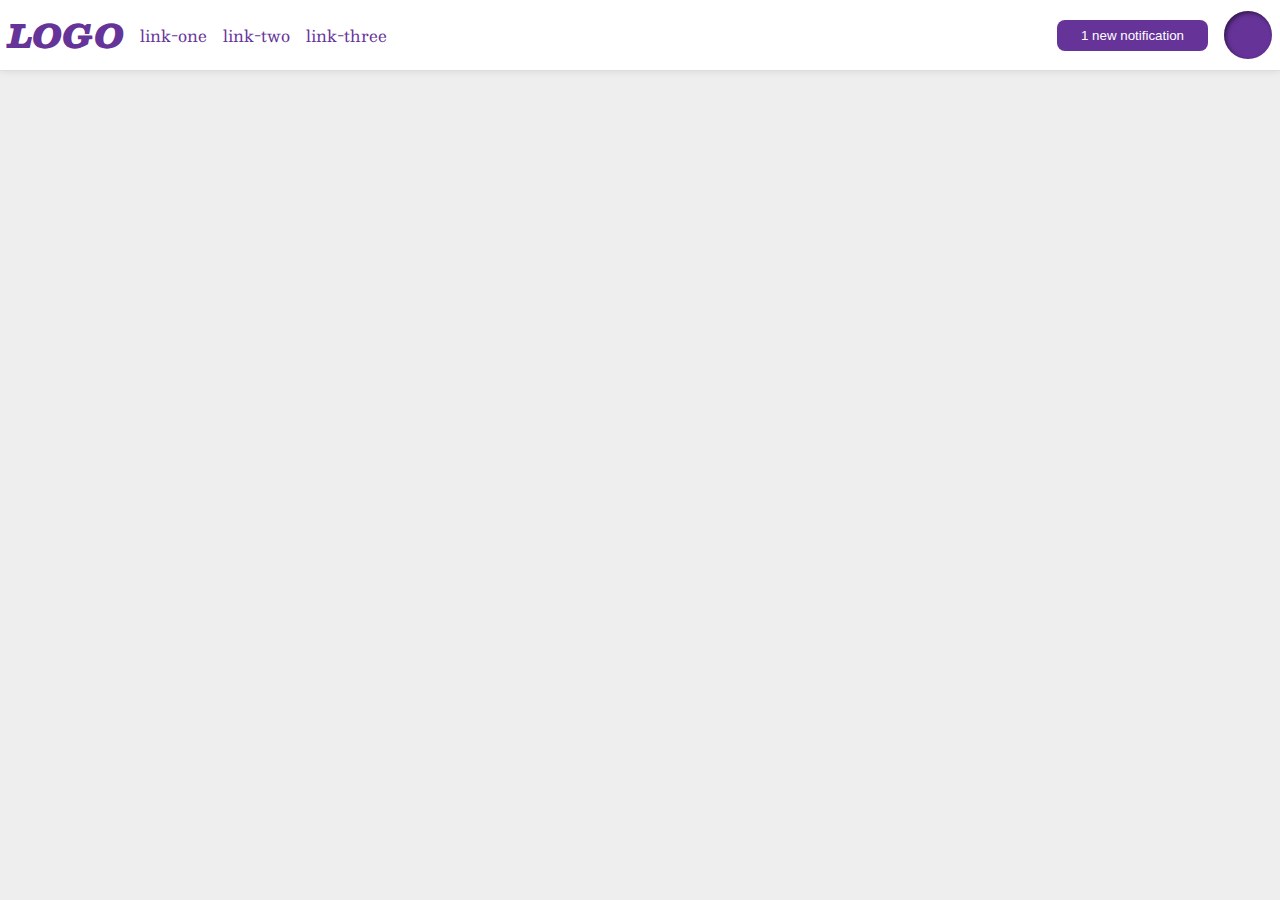
<file: foundations/flex/03-flex-header-2/index.html>
<!DOCTYPE html>
<html lang="en">
  <head>
    <meta charset="UTF-8" />
    <meta http-equiv="X-UA-Compatible" content="IE=edge" />
    <meta name="viewport" content="width=device-width, initial-scale=1.0" />
    <title>Flex Header 2</title>
    <link rel="stylesheet" href="style.css" />
  </head>
  <body>
    <div class="header">
      <div class="left">
        <div class="logo">LOGO</div>
        <ul class="links">
          <li><a href="https://google.com">link-one</a></li>
          <li><a href="https://google.com">link-two</a></li>
          <li><a href="https://google.com">link-three</a></li>
        </ul>
      </div>
      <div class="right">
        <button class="notifications">1 new notification</button>
        <div class="profile-image"></div>
      </div>
    </div>
  </body>
</html>
</file>
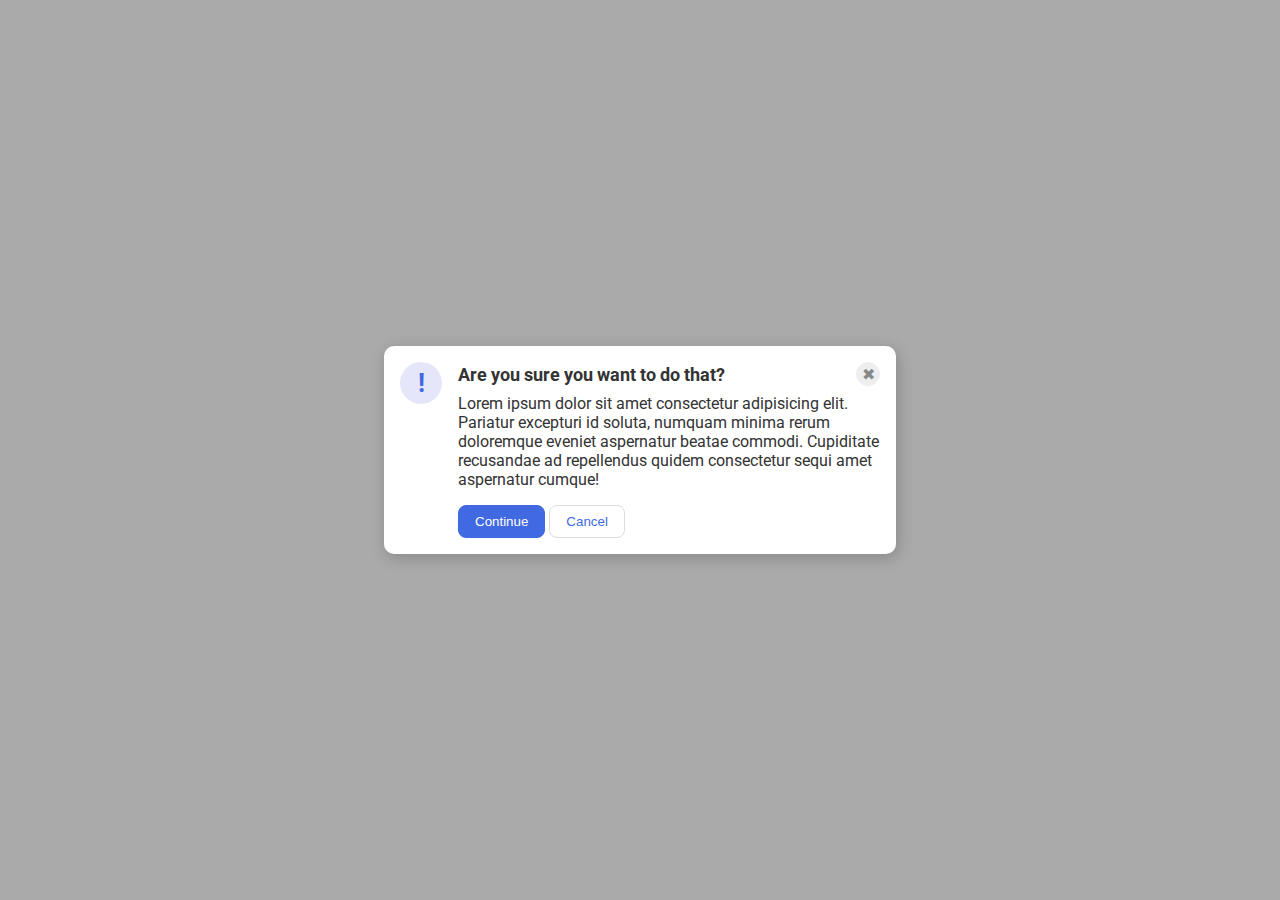
<file: foundations/flex/05-flex-modal/index.html>
<!DOCTYPE html>
<html lang="en">
  <head>
    <meta charset="UTF-8" />
    <meta http-equiv="X-UA-Compatible" content="IE=edge" />
    <meta name="viewport" content="width=device-width, initial-scale=1.0" />
    <link rel="stylesheet" href="style.css" />
    <title>Modal</title>
  </head>
  <body>
    <div class="modal">
      <div class="icon">!</div>
      <div class="container">
        <div class="header">
          Are you sure you want to do that?
          <button class="close-button">✖</button>
        </div>
        <div class="body-container">
          <div class="text">
            Lorem ipsum dolor sit amet consectetur adipisicing elit. Pariatur
            excepturi id soluta, numquam minima rerum doloremque eveniet
            aspernatur beatae commodi. Cupiditate recusandae ad repellendus
            quidem consectetur sequi amet aspernatur cumque!
          </div>
          <div class="btn-container">
            <button class="continue">Continue</button>
            <button class="cancel">Cancel</button>
          </div>
        </div>
      </div>
    </div>
  </body>
</html>
</file>
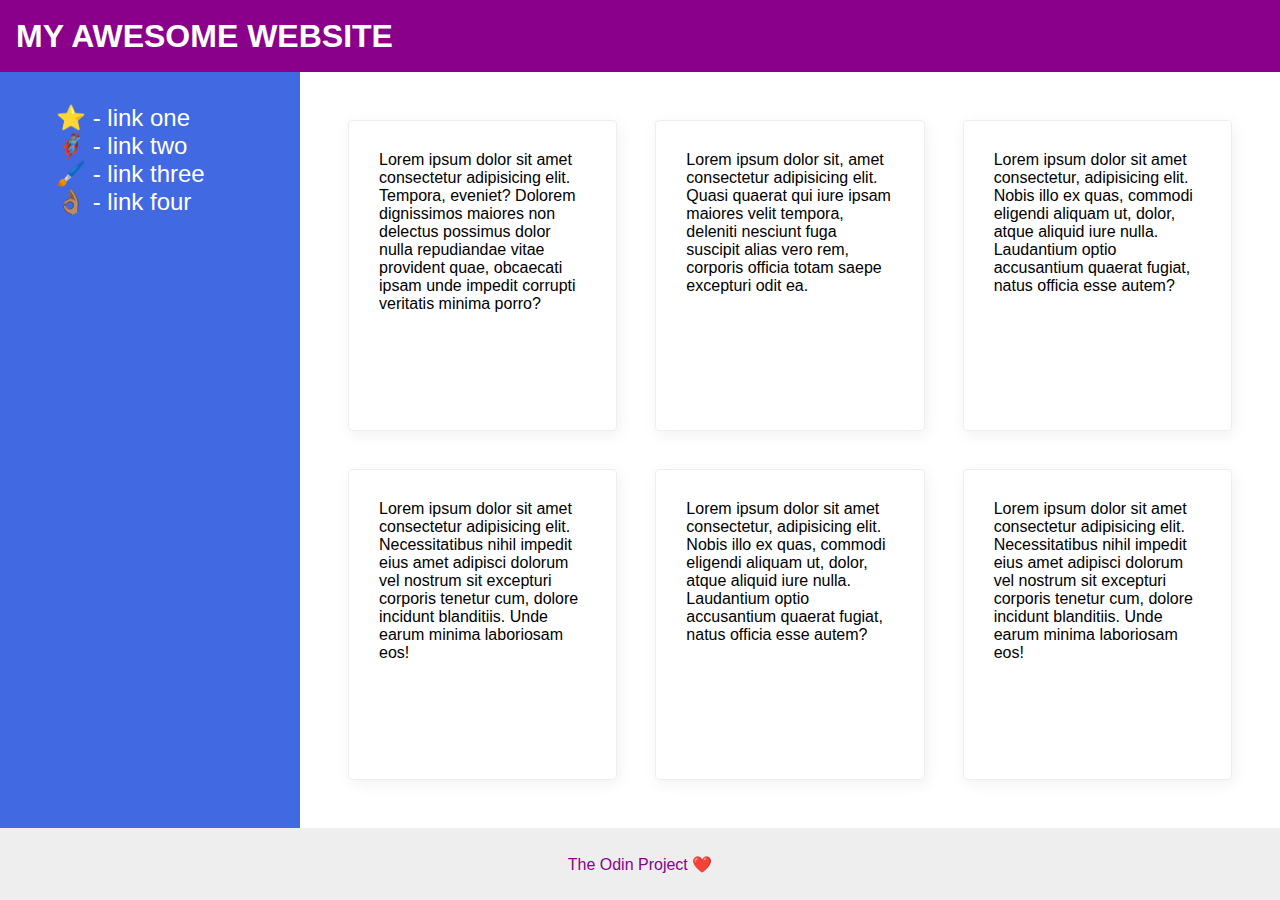
<file: foundations/flex/07-flex-layout-2/index.html>
<!DOCTYPE html>
<html lang="en">
  <head>
    <meta charset="UTF-8" />
    <meta http-equiv="X-UA-Compatible" content="IE=edge" />
    <meta name="viewport" content="width=device-width, initial-scale=1.0" />
    <title>The Holy Grail</title>
    <link rel="stylesheet" href="style.css" />
  </head>
  <body>
    <div class="header">MY AWESOME WEBSITE</div>

    <div class="container">
      <div class="sidebar">
        <ul>
          <li><a href="#">⭐ - link one</a></li>
          <li><a href="#">🦸🏽‍♂️ - link two</a></li>
          <li><a href="#">🖌️ - link three</a></li>
          <li><a href="#">👌🏽 - link four</a></li>
        </ul>
      </div>

      <div class="content">
        <div class="card">
          Lorem ipsum dolor sit amet consectetur adipisicing elit. Tempora,
          eveniet? Dolorem dignissimos maiores non delectus possimus dolor nulla
          repudiandae vitae provident quae, obcaecati ipsam unde impedit
          corrupti veritatis minima porro?
        </div>
        <div class="card">
          Lorem ipsum dolor sit, amet consectetur adipisicing elit. Quasi
          quaerat qui iure ipsam maiores velit tempora, deleniti nesciunt fuga
          suscipit alias vero rem, corporis officia totam saepe excepturi odit
          ea.
        </div>
        <div class="card">
          Lorem ipsum dolor sit amet consectetur, adipisicing elit. Nobis illo
          ex quas, commodi eligendi aliquam ut, dolor, atque aliquid iure nulla.
          Laudantium optio accusantium quaerat fugiat, natus officia esse autem?
        </div>
        <div class="card">
          Lorem ipsum dolor sit amet consectetur adipisicing elit.
          Necessitatibus nihil impedit eius amet adipisci dolorum vel nostrum
          sit excepturi corporis tenetur cum, dolore incidunt blanditiis. Unde
          earum minima laboriosam eos!
        </div>
        <div class="card">
          Lorem ipsum dolor sit amet consectetur, adipisicing elit. Nobis illo
          ex quas, commodi eligendi aliquam ut, dolor, atque aliquid iure nulla.
          Laudantium optio accusantium quaerat fugiat, natus officia esse autem?
        </div>
        <div class="card">
          Lorem ipsum dolor sit amet consectetur adipisicing elit.
          Necessitatibus nihil impedit eius amet adipisci dolorum vel nostrum
          sit excepturi corporis tenetur cum, dolore incidunt blanditiis. Unde
          earum minima laboriosam eos!
        </div>
      </div>
    </div>

    <div class="footer">The Odin Project ❤️</div>
  </body>
</html>
</file>
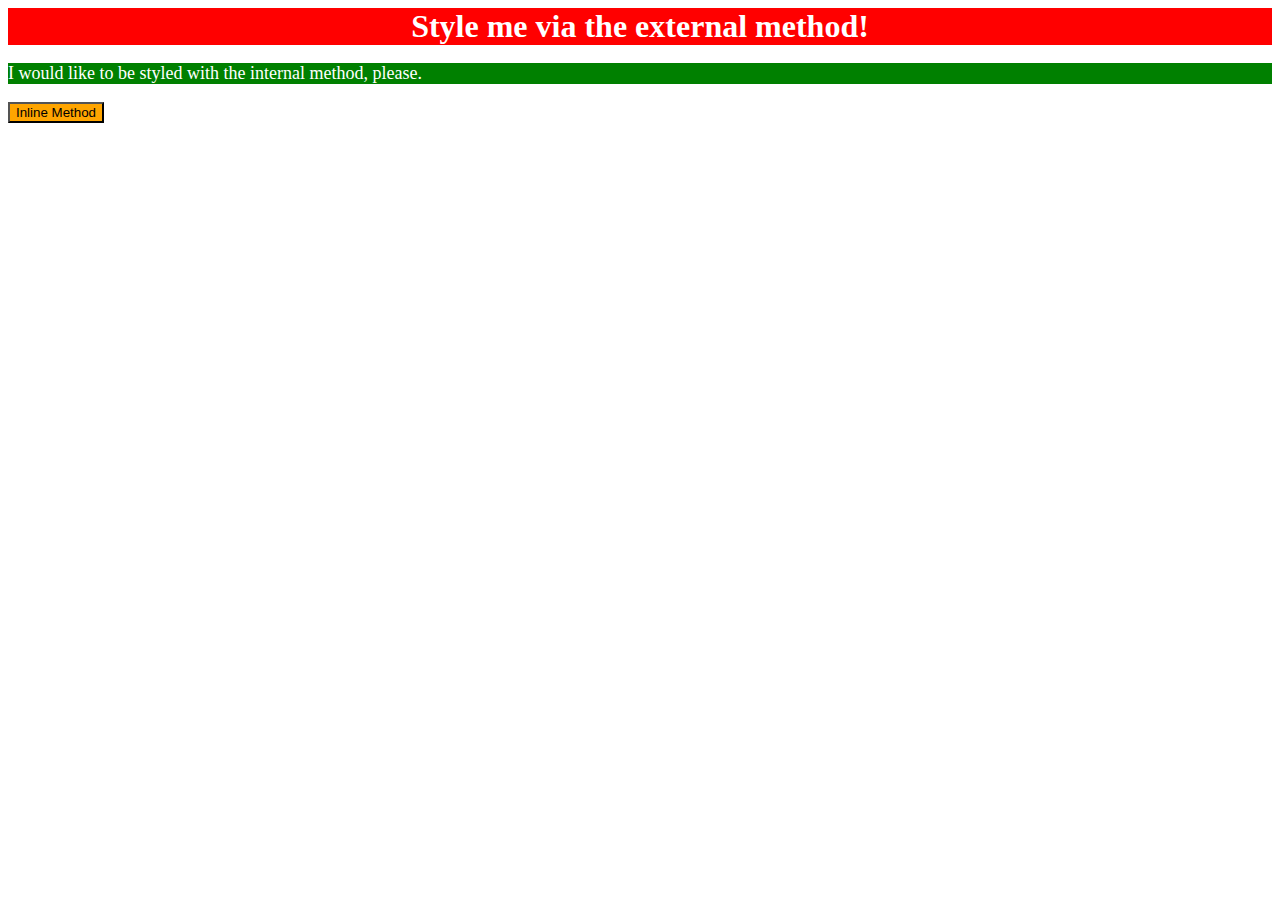
<file: foundations/intro-to-css/01-css-methods/index.html>
<!DOCTYPE html>
<html lang="en">
  <head>
    <meta charset="UTF-8" />
    <meta http-equiv="X-UA-Compatible" content="IE=edge" />
    <meta name="viewport" content="width=device-width, initial-scale=1.0" />
    <link rel="stylesheet" href="styles.css" />
    <title>Methods for Adding CSS</title>

    <style>
      p {
        background-color: green;
        color: white;
        font-size: 18px;
      }
    </style>
  </head>
  <body>
    <div>Style me via the external method!</div>
    <p>I would like to be styled with the internal method, please.</p>
    <button style="background-color: orange; font-size: 18">
      Inline Method
    </button>
  </body>
</html>
</file>
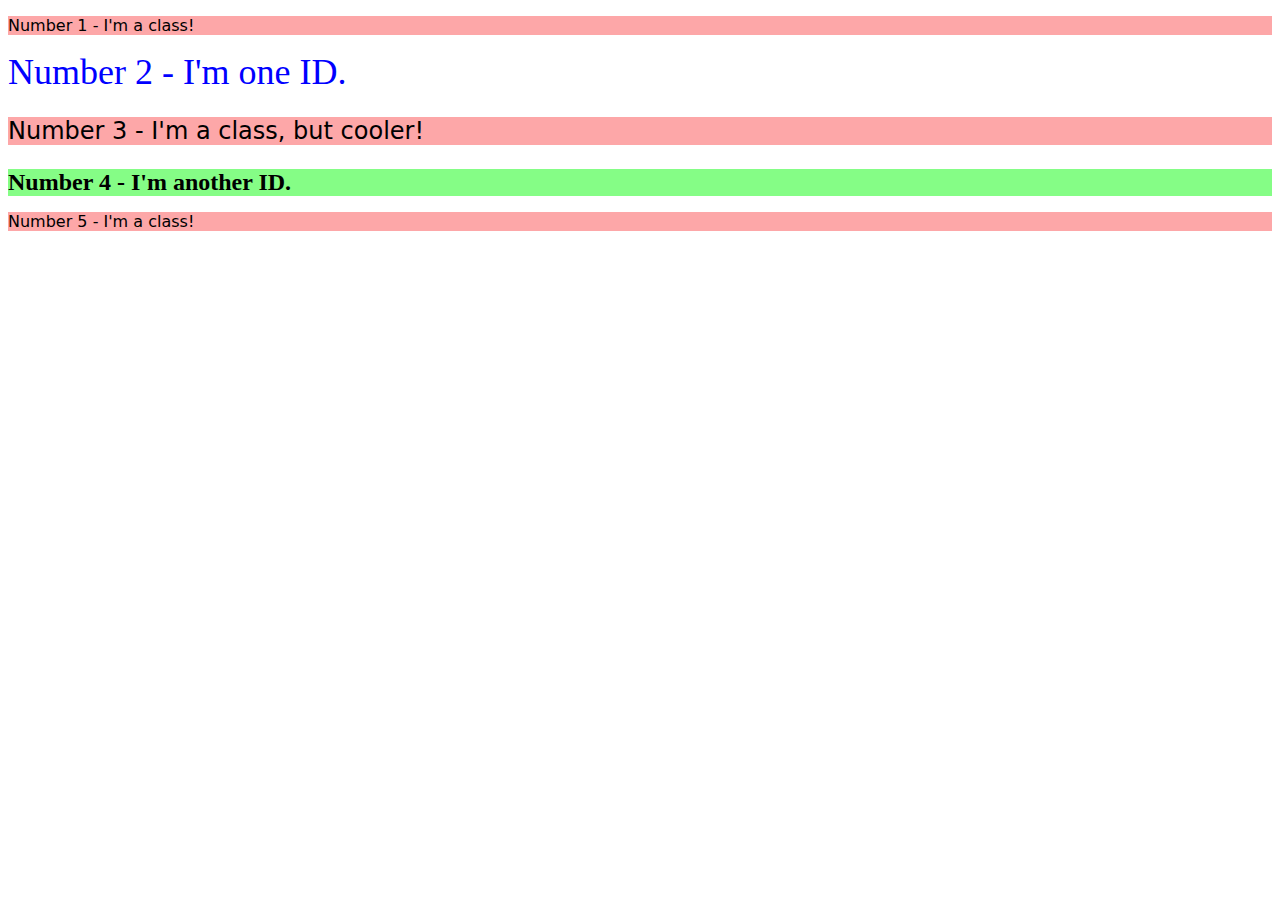
<file: foundations/intro-to-css/02-class-id-selectors/index.html>
<!DOCTYPE html>
<html lang="en">
  <head>
    <meta charset="UTF-8" />
    <meta http-equiv="X-UA-Compatible" content="IE=edge" />
    <meta name="viewport" content="width=device-width, initial-scale=1.0" />
    <title>Class and ID Selectors</title>
    <link rel="stylesheet" href="style.css" />
  </head>
  <body>
    <p class="odd">Number 1 - I'm a class!</p>
    <div id="two">Number 2 - I'm one ID.</div>
    <p class="odd custom-font-size">Number 3 - I'm a class, but cooler!</p>
    <div id="four" class="custom-font-size">Number 4 - I'm another ID.</div>
    <p class="odd">Number 5 - I'm a class!</p>
  </body>
</html>
</file>
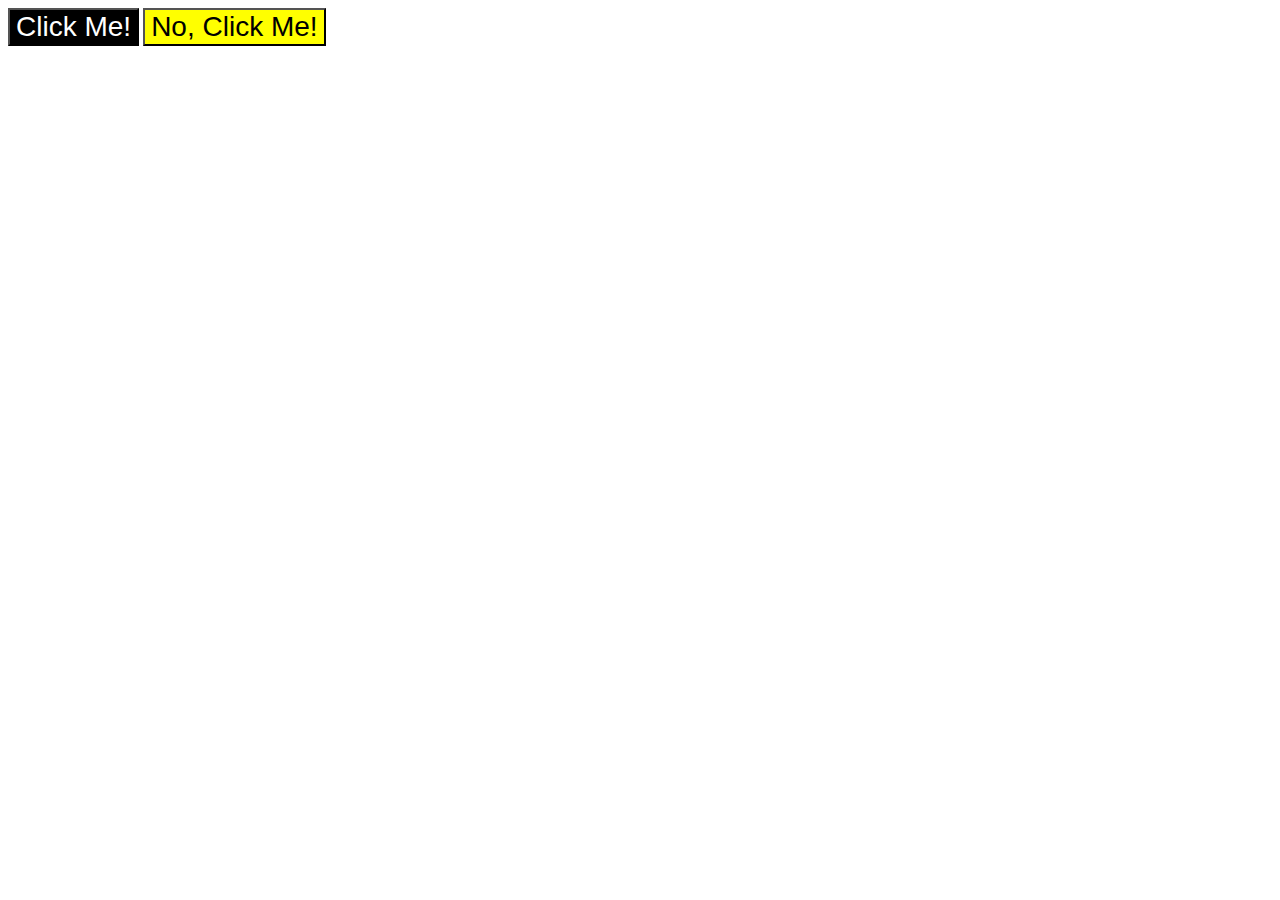
<file: foundations/intro-to-css/03-grouping-selectors/index.html>
<!DOCTYPE html>
<html lang="en">
  <head>
    <meta charset="UTF-8" />
    <meta http-equiv="X-UA-Compatible" content="IE=edge" />
    <meta name="viewport" content="width=device-width, initial-scale=1.0" />
    <title>Grouping Selectors</title>
    <link rel="stylesheet" href="style.css" />
  </head>
  <body>
    <button class="btn-one">Click Me!</button>
    <button class="btn-two">No, Click Me!</button>
  </body>
</html>
</file>
<file: foundations/flex/03-flex-header-2/style.css>
/* this is some magical font-importing.  
you'll learn about it later. */
@import url('https://fonts.googleapis.com/css2?family=Besley:ital,wght@0,400;1,900&display=swap');

body {
  margin: 0;
  background: #eee;
  font-family: Besley, serif;
}

.header {
  background: white;
  border-bottom: 1px solid #ddd;
  box-shadow: 0 0 8px rgba(0,0,0,.1);
  display: flex;
  justify-content: space-between;
  padding: 8px;
}

.profile-image {
  background: rebeccapurple;
  box-shadow: inset 2px 2px 4px rgba(0,0,0,.5);
  border-radius: 50%;
  width: 48px;
  height: 48px;
}

.logo {
  color: rebeccapurple;
  font-size: 32px;
  font-weight: 900;
  font-style: italic;
}

button {
  border: none;
  border-radius: 8px;
  background: rebeccapurple;
  color: white;
  padding: 8px 24px;
}

a {
  /* this removes the line under our links */
  text-decoration: none;
  color: rebeccapurple;
}

ul {
  list-style-type: none;
  display: flex;
  margin: 0;
  padding: 0;
  gap: 16px;
}

.left, .right {
  display: flex;
  align-items: center;
  gap: 16px;
}
</file>
<file: foundations/flex/05-flex-modal/style.css>
@import url('https://fonts.googleapis.com/css2?family=Roboto:wght@400;700&display=swap');

html, body {
  height: 100%;
}

body {
  font-family: Roboto, sans-serif;
  margin: 0;
  background: #aaa;
  color: #333;
  /* I'll give you this one for free lol */
  display: flex;
  align-items: center;
  justify-content: center;
}

.modal {
  background: white;
  width: 480px;
  border-radius: 10px;
  box-shadow: 2px 4px 16px rgba(0,0,0,.2);
  display: flex;
  gap: 16px;
  padding: 16px;
}

.icon {
  color: royalblue;
  font-size: 26px;
  font-weight: 700;
  background: lavender;
  width: 42px;
  height: 42px;
  border-radius: 50%;
  display: flex;
  align-items: center;
  justify-content: center;
  flex-shrink: 0;
}

.close-button {
  background: #eee;
  border-radius: 50%;
  color: #888;
  font-weight: 400;
  font-size: 16px;
  height: 24px;
  width: 24px;
  display: flex;
  align-items: center;
  justify-content: center;
  border: 1px solid #eee;
  padding: 0;
}

button {
  cursor: pointer;
  padding: 8px 16px;
  border-radius: 8px;
}

button.continue {
  background: royalblue;
  border: 1px solid royalblue;
  color: white;
}

button.cancel {
  background: white;
  border: 1px solid #ddd;
  color: royalblue;
}

.header {
  display: flex;
  align-items: center;
  justify-content: space-between;
  font-size: 18px;
  font-weight: 700;
  margin-bottom: 8px;
}

.text {
  margin-bottom: 16px;
}
</file>
<file: foundations/flex/07-flex-layout-2/style.css>
body {
  font-family: -apple-system, BlinkMacSystemFont, 'Segoe UI', Roboto, Oxygen, Ubuntu, Cantarell, 'Open Sans', 'Helvetica Neue', sans-serif;
  margin: 0;
  min-height: 100vh;
  display: flex;
  flex-direction: column;
}

a {
  text-decoration: none;
  color: white;
  font-size: 24px;
}

li {
  list-style: none;
}

.header {
  height: 72px;
  background: darkmagenta;
  color: white;
  font-size: 32px;
  font-weight: 900;
  padding: 0 16px;
  display: flex;
  align-items: center;
}

.footer {
  height: 72px;
  background: #eee;
  color: darkmagenta;
  display: flex;
  justify-content: center;
  align-items: center;
  margin-top: auto;
}

.container {
  display: flex;
  flex: 1;
}

.sidebar {
  width: 300px;
  background: royalblue;
  box-sizing: border-box;
  flex: 0 0 300px;
  padding: 16px;
}

.content {
  display: flex;
  flex: 1;
  flex-wrap: wrap;
  gap: 38px;
  padding: 48px;
}

.content > * {
  flex: 1 1 20%;
}

.card {
  border: 1px solid #eee;
  box-shadow: 2px 4px 16px rgba(0,0,0,.06);
  border-radius: 4px;
  padding: 30px;
}
</file>
<file: foundations/intro-to-css/01-css-methods/styles.css>
div {
    background-color: red;
    color: white;
    font-size: 32px;
    text-align: center;
    font-weight: bold;
}
</file>
<file: foundations/intro-to-css/02-class-id-selectors/style.css>
.odd {
    background-color: rgb(253, 167, 168);
    font-family: "Verdana", "DejaVu Sans", sans-serif;
}

#two {
    color: blue;
    font-size: 36px;
}

#four {
    background-color: #85fd86;
    font-weight: bold;
}

.custom-font-size {
    font-size: 24px;
}
</file>
<file: foundations/intro-to-css/03-grouping-selectors/style.css>
.btn-one, 
.btn-two {
    font-size: 28px;
    font-family: "Helvetica", "Times New Roman", sans-serif;
}

.btn-one {
    background-color: black;
    color: white;
}

.btn-two {
    background-color: yellow;
}
</file>
